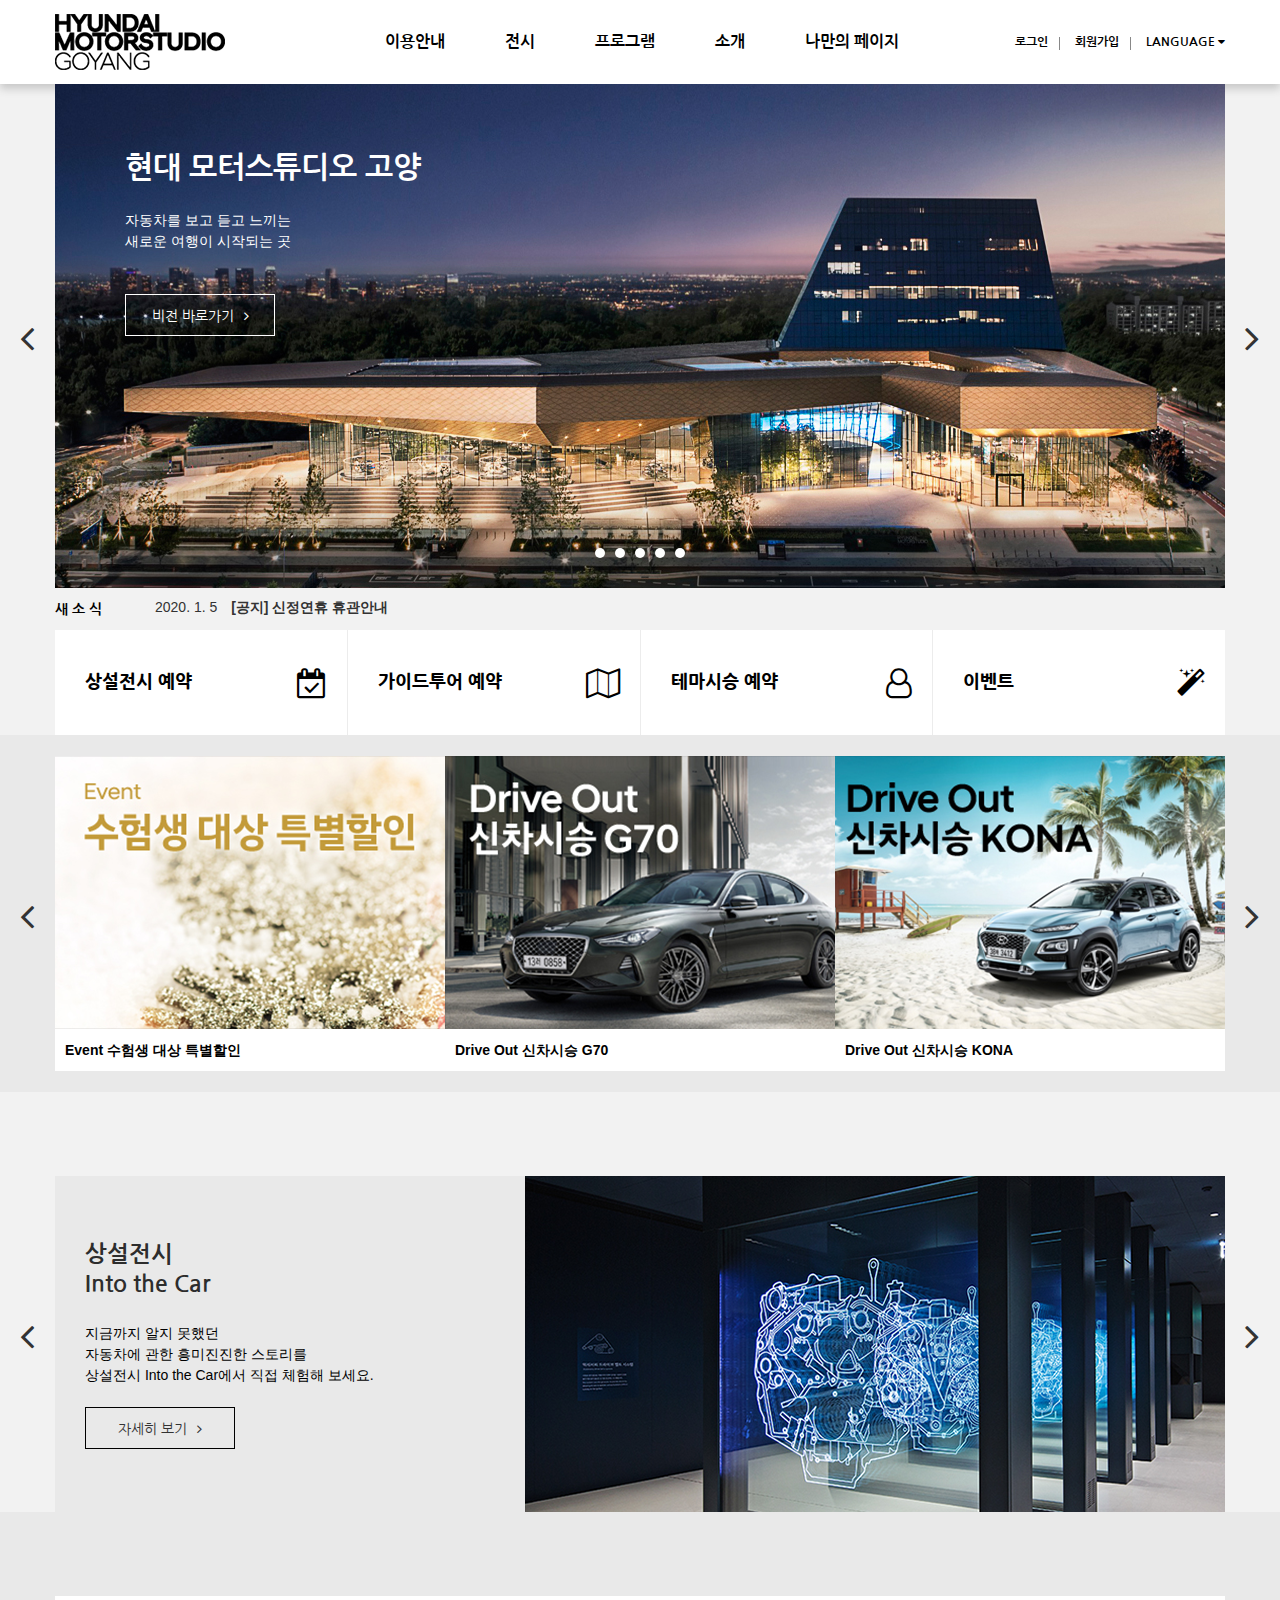
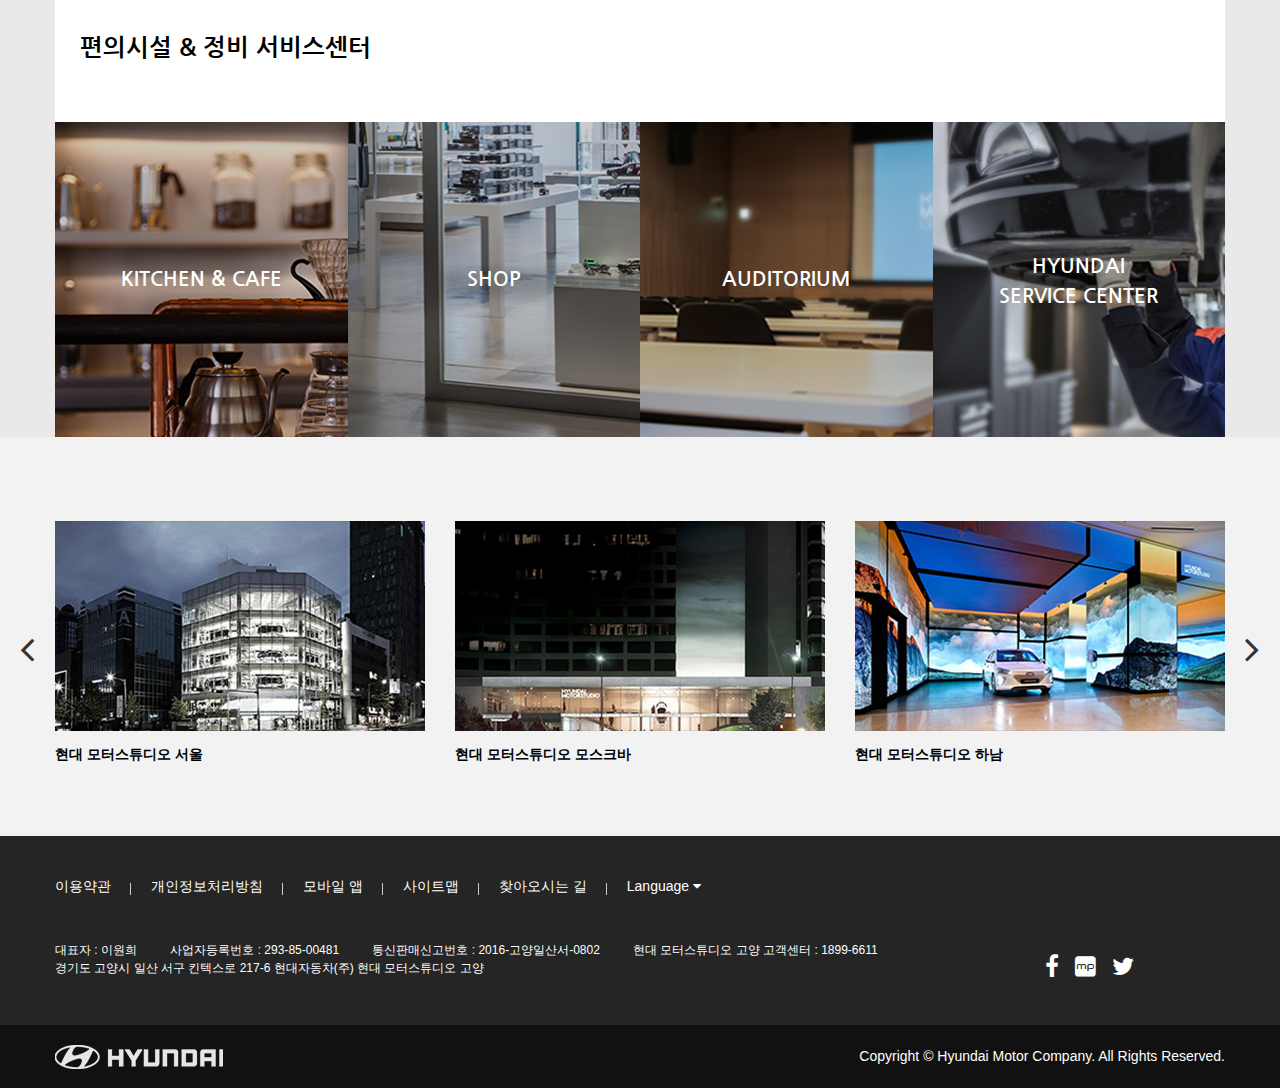
<file: index.html>
<!DOCTYPE html>
<html lang="ko">
<head>
  <meta charset="UTF-8">
  <meta name="viewport" content="width=device-width, initial-scale=1.0">
  <title>현대 고양 모터스</title>
</head>
<body>
  <script>window.location.href = 'html/main.html'; </script>
</body>
</html>
</file>
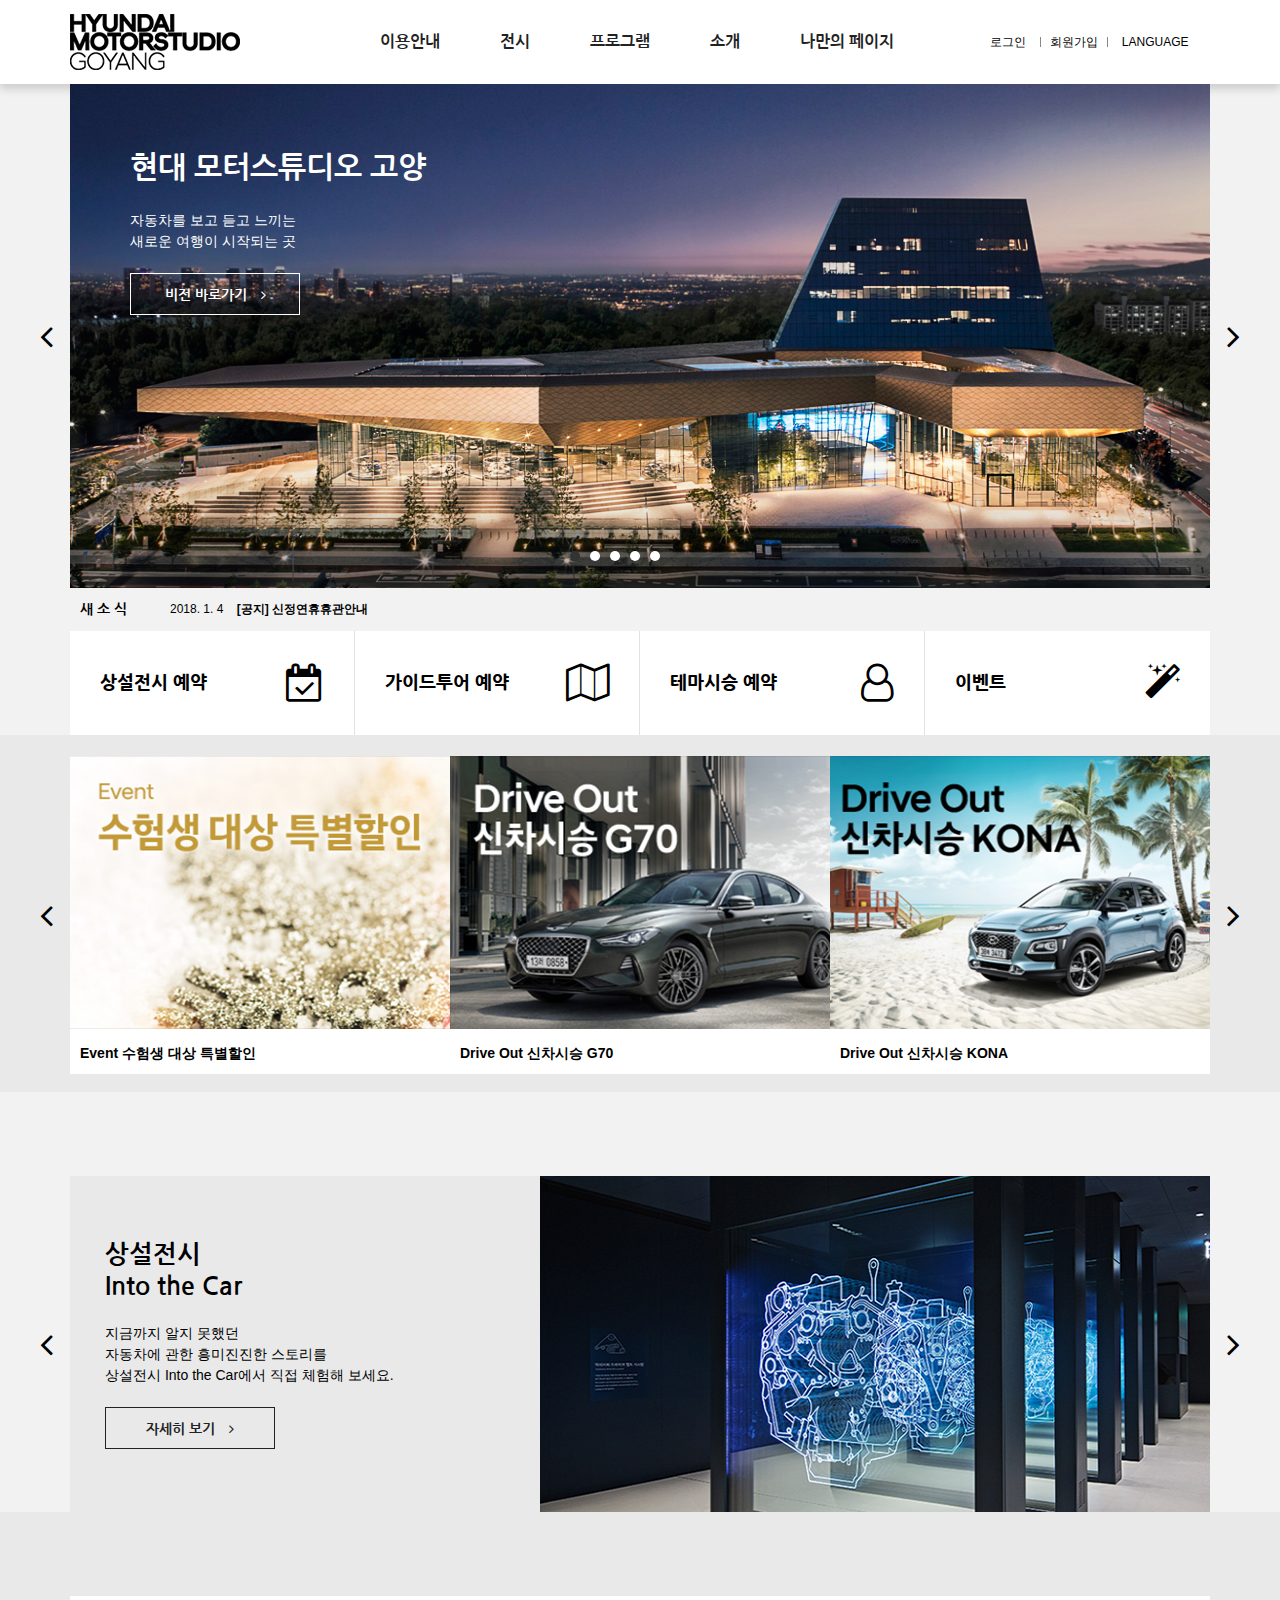
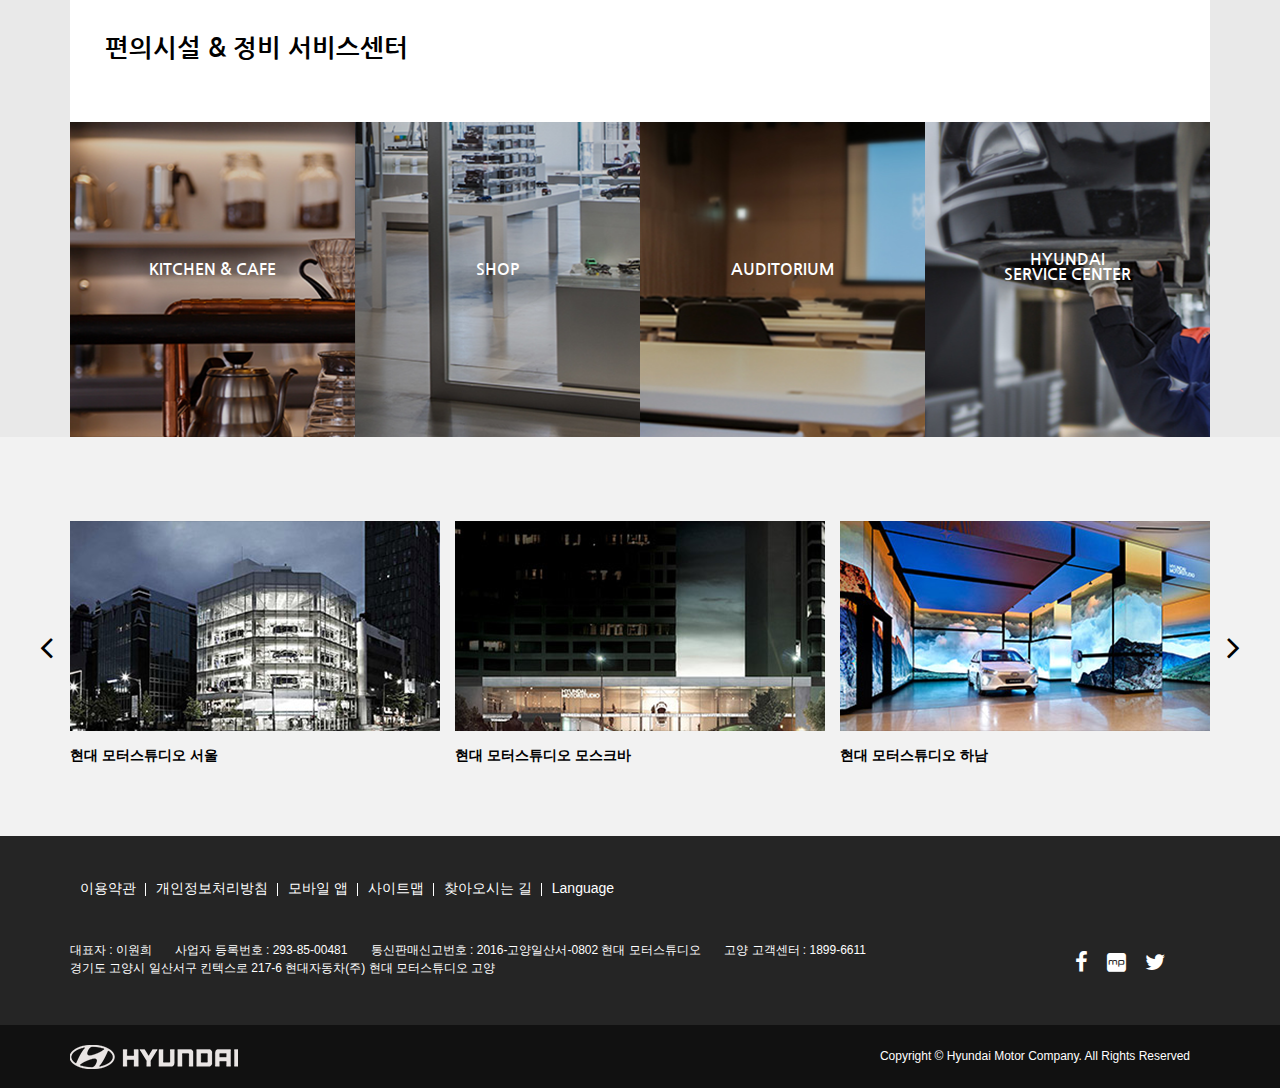
<file: sample/index.html>
<!DOCTYPE html>
<html lang="en">
<head>
  <meta charset="UTF-8">
  <meta name="viewport" content="width=device-width, initial-scale=1.0">
  <meta http-equiv="X-UA-Compatible" content="ie=edge">
  <title>현대 고양 모터스</title>

  <script>
    window.location.href = 'html/main.html';
  </script>

</head>
<body>
  
</body>
</html>
</file>
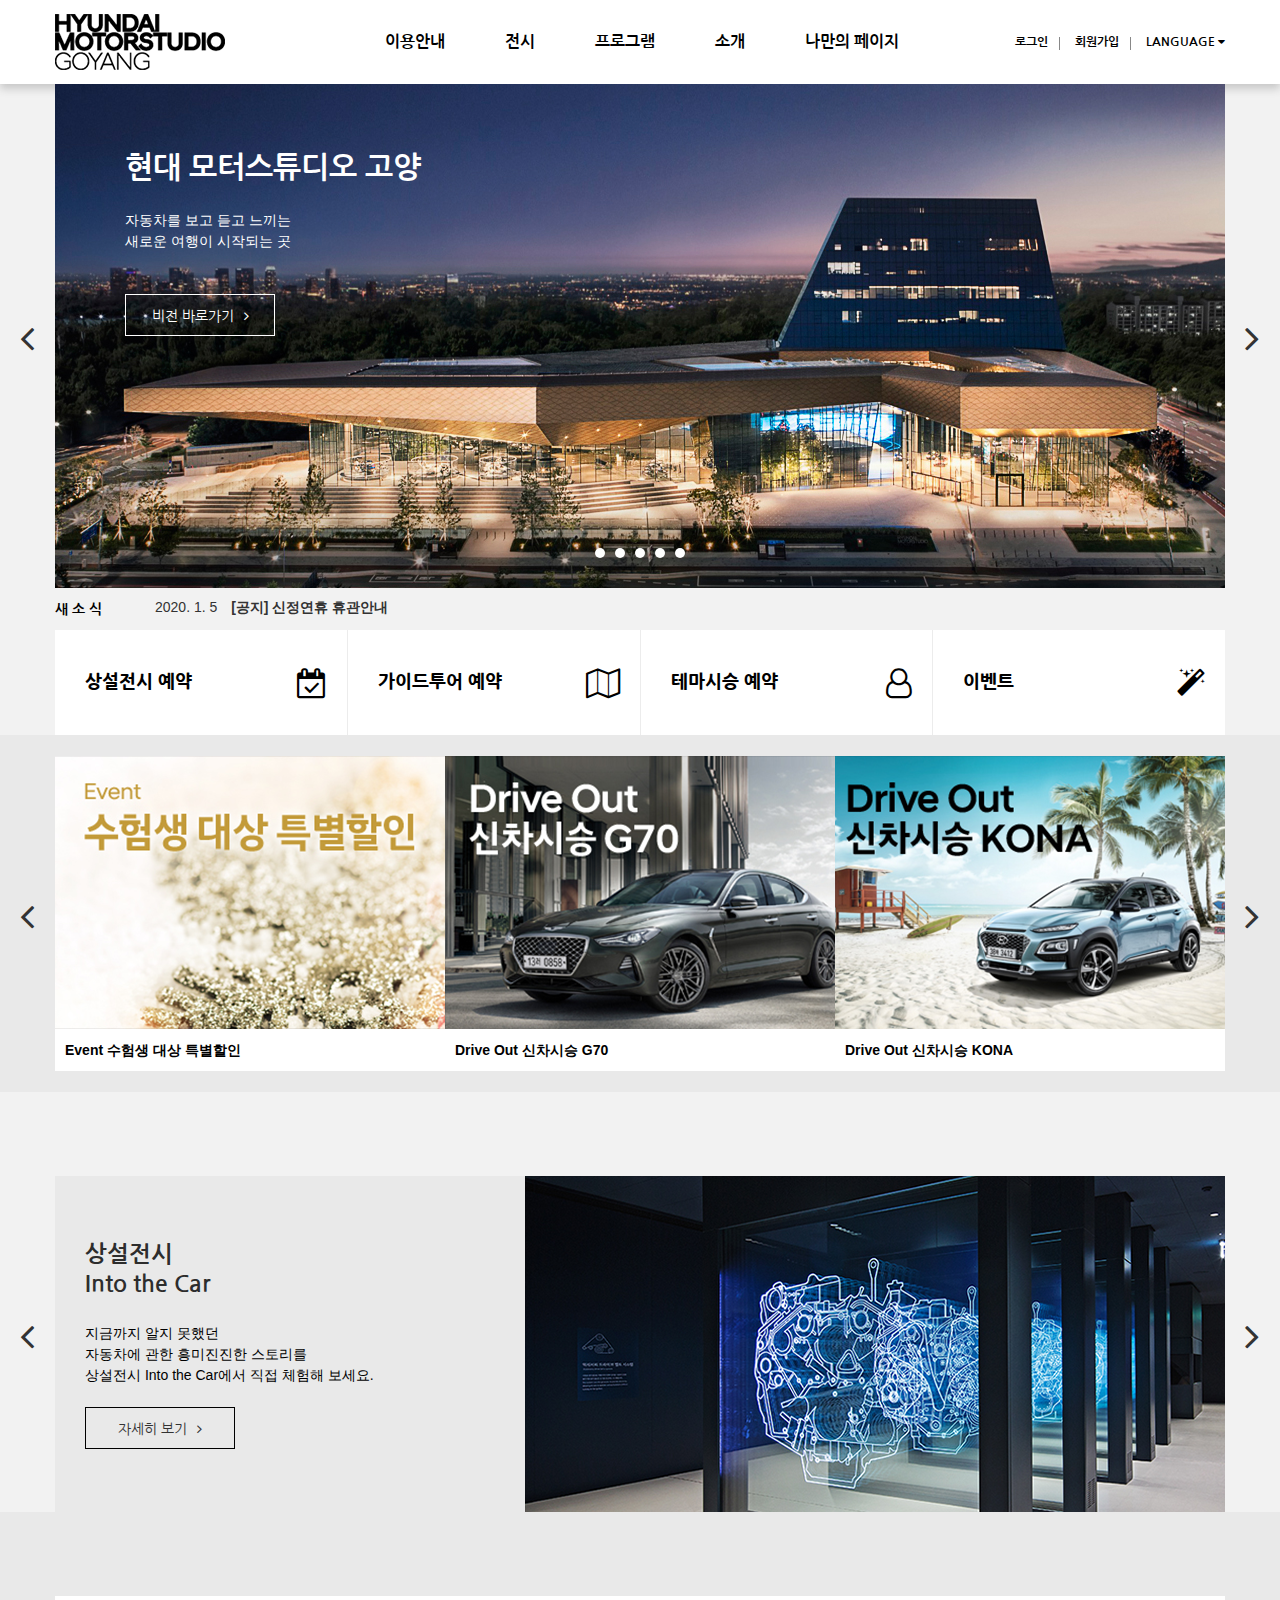
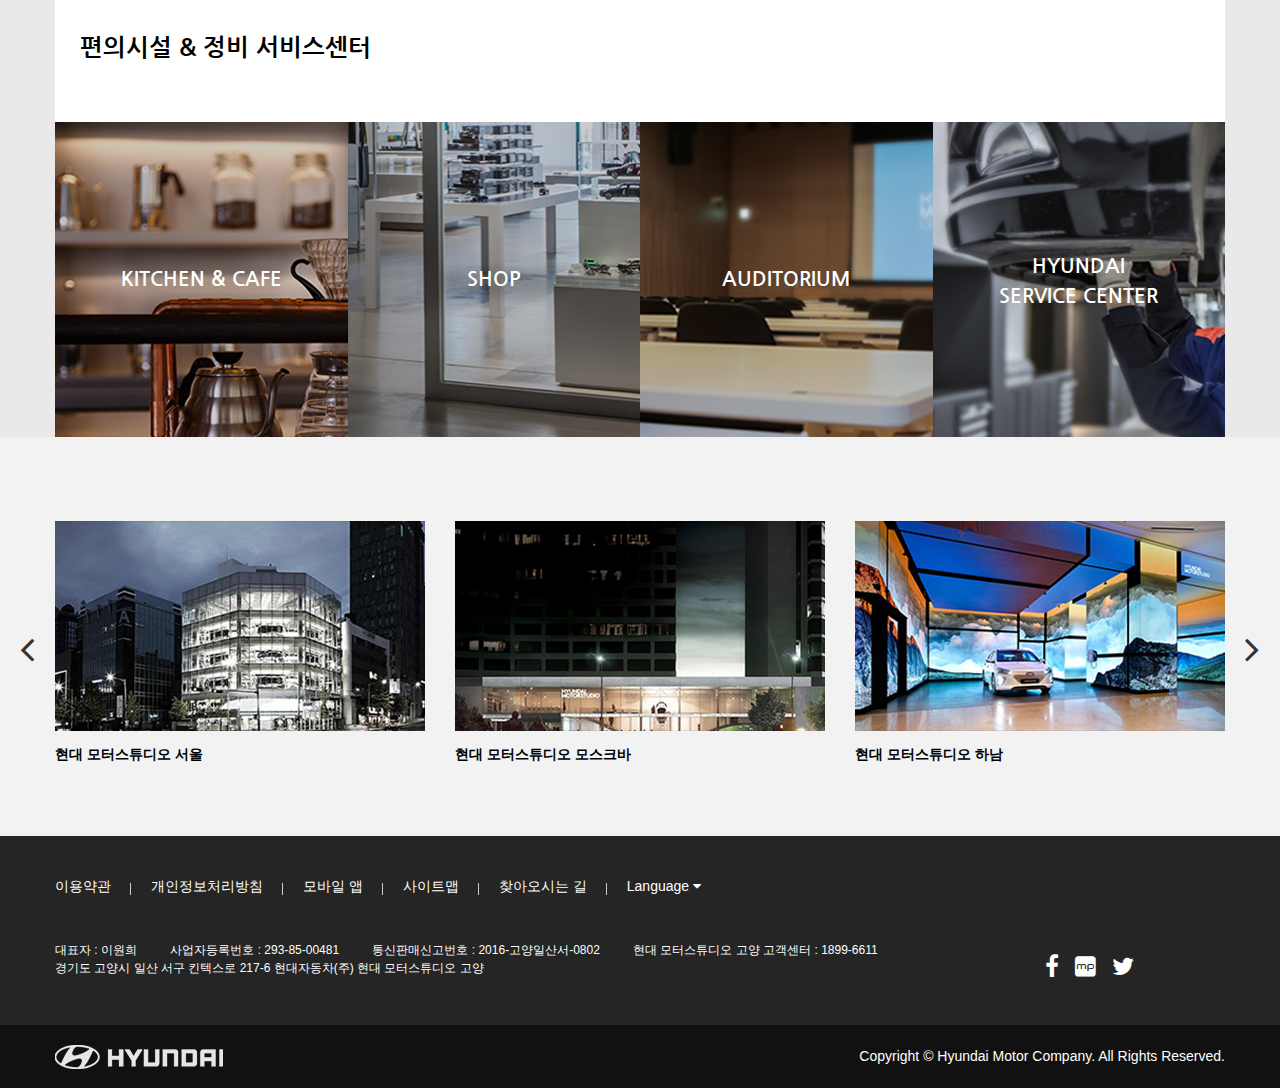
<file: html/main.html>
<!DOCTYPE html>
<html lang="ko">
<head>
  <meta charset="UTF-8">
  <meta name="viewport" content="width=device-width, initial-scale=1.0">
  <title>현대 고양 모터스</title>
  <link rel='stylesheet' href='https://cdnjs.cloudflare.com/ajax/libs/font-awesome/4.7.0/css/font-awesome.min.css'>
  <!-- My CSS -->
  <link rel="stylesheet" href="../css/main.css">
</head>
<body>
  
  <!-- Navi Area Start -->
  <div id="navi">
    <div class="container">

      <!-- Site Logo Start -->
      <h1><a href="#" class="ir">현대 고양모터스</a></h1>
      
      <!-- Gnb Start -->
      <nav class="gnb">
        <ul>
          <li><a href="#">이용안내</a></li>
          <li><a href="#">전시</a></li>
          <li><a href="#">프로그램</a></li>
          <li><a href="#">소개</a></li>
          <li><a href="#">나만의 페이지</a></li>
        </ul>
      </nav>
      
      <!-- login-group Start -->
      <div class="login-group">
        <a href="#">로그인</a> 
        <a href="#">회원가입</a> 
        <a href="#">LANGUAGE <i class='fa fa-caret-down' aria-hidden='true'></i></a>
      </div>

    </div>
  </div><!-- Navi Area End -->
  
  <!-- Wrap Area Start -->
  <div id="wrap">

    <!-- Mainview Area Start -->
    <div id="mainview">
      <div class="container">

        <!-- Slider Area Start -->
        <div class="slider-wrap">
          <!-- Pagers Area Start -->
          <ol class="pager">
            <li><a href="#">1</a></li>
            <li><a href="#">2</a></li>
            <li><a href="#">3</a></li>
            <li><a href="#">4</a></li>
            <li><a href="#">5</a></li>
          </ol>
          
          <!-- Slider-items Area Start -->
          <div class="slider-items">
            <div class="slider-item">
              <div class="caption">
                <h2>현대 모터스튜디오 고양</h2>
                <p>자동차를 보고 듣고 느끼는 새로운 여행이 시작되는 곳</p>
                <a href="#" class="btn btn1">비전 바로가기<i class='fa fa-angle-right' aria-hidden='true'></i></a>
              </div>
            </div>
          </div>
  
          <!-- Controls Area Start -->
          <div class="controls">
            <a href="#" class="prev"><i class='fa fa-angle-left' aria-hidden='true'></i></a>
            <a href="#" class="next"><i class='fa fa-angle-right' aria-hidden='true'></i></a>
          </div>
        </div>
  
        <!-- Mainview Bottom Area Start -->
        <div class="m-bottom">
  
          <!-- News Area Start -->
          <div class="news">
            <h3>새 소 식</h3>
            <ul>
              <li>
                <a href="#">
                  2020. 1. 5 <strong>[공지] 신정연휴 휴관안내</strong>
                </a>
              </li>
            </ul>
          </div>
  
          <!-- Reserve-group Area Start -->
          <div class="reserve-group">
            <ul>
              <li>
                <a href="#">
                  <strong>상설전시 예약</strong> 
                  <i class="fa fa-calendar-check-o" aria-hidden="true"></i>
                </a>
              </li>
              <li>
                <a href="#">
                  <strong>가이드투어 예약</strong> 
                  <i class="fa fa-map-o" aria-hidden="true"></i>
                </a>
              </li>
              <li>
                <a href="#">
                  <strong>테마시승 예약</strong> 
                  <i class="fa fa-user-o" aria-hidden="true"></i>
                </a>
              </li>
              <li>
                <a href="#">
                  <strong>이벤트</strong> 
                  <i class="fa fa-magic" aria-hidden="true"></i>
                </a>
              </li>
            </ul>

          </div>

        </div>
      </div>
    </div><!-- Mainview Area End -->
    
    
    <!-- Contents Area Start -->
    <div id="contents">
    
      <!-- Event Area Start -->
      <div class="event">
        <div class="container">

          <div class="slider-wrap">
            
            <div class="slider-items">
  
              <div class="slider-item">
                <img src="../images/eventimg1.png" alt="이벤트이미지1">
                <h4>Event 수험생 대상 특별할인</h4>
              </div>
              
              <div class="slider-item">
                <img src="../images/eventimg2.png" alt="이벤트이미지2">
                <h4>Drive Out 신차시승 G70</h4>
              </div>
              
              <div class="slider-item">
                <img src="../images/eventimg3.png" alt="이벤트이미지3">
                <h4>Drive Out 신차시승 KONA</h4>
              </div>

            </div>
  
            <!-- Controls Area Start -->
            <div class="controls">
              <a href="#" class="prev"><i class='fa fa-angle-left' aria-hidden='true'></i></a>
              <a href="#" class="next"><i class='fa fa-angle-right' aria-hidden='true'></i></a>
            </div>
  
          </div>
        </div>
      </div><!-- Event Area  End-->
      
      
      <!-- show Area Start -->
      <div class="show">
        <div class="container">

          <!-- Slider Wrap Area Start -->
          <div class="slider-wrap">
  
            <div class="slider-items">
              <div class="slider-item">
                <div class="text-box">
                  <h2>상설전시<br>Into the Car</h2>
                  <p>지금까지 알지 못했던<br>자동차에 관한 흥미진진한 스토리를<br>상설전시 Into the Car에서 직접 체험해 보세요.</p>
                  <a href="#" class="btn btn2">자세히 보기<i class='fa fa-angle-right' aria-hidden='true'></i></a>
                </div>
                <img src="../images/showimg.png" alt="전시장 이미지">
              </div>
            </div>

            <!-- controls Area Start -->
            <div class="controls">
              <a href="#" class="prev"><i class='fa fa-angle-left' aria-hidden='true'></i></a>
              <a href="#" class="next"><i class='fa fa-angle-right' aria-hidden='true'></i></a>
            </div>
            
          </div>

        </div>
      </div><!-- show Area End -->
      
      
      <!-- Service Area Start -->
      <div class="service">
        <div class="container">

          <h2>편의시설 & 정비 서비스센터</h2>

          <div class="sc-group">

            <div>
              <img src="../images/serviceimg1.png" alt="서비스이미지1">
              <div class="caption">
                <div><h3>KITCHEN & CAFE</h3></div>
                <div>
                  <h3>KITCHEN & CAFE</h3>
                  <p>부담 없이 즐길 수 있는<br>
                    현대 모터스튜디오 고양만의 풍요로운 F&B 서비스</p>
                </div>
              </div>
            </div>

            <div>
              <img src="../images/serviceimg2.png" alt="서비스이미지2">
              <div class="caption">
                <div><h3>SHOP</h3></div>
                <div>
                  <h3>SHOP</h3>
                  <p>세련된 라이프 스타일 디자인 제품을<br>
                    만날 수 있는 현대 모터스튜디오<br> 브랜드 컬렉션
                  </p>
                </div>
              </div>
            </div>

            <div>
              <img src="../images/serviceimg3.png" alt="서비스이미지3">
              <div class="caption">
                <div><h3>AUDITORIUM</h3></div>
                <div>
                  <h3>AUDITORIUM</h3>
                  <p>다양한 행사를 진행할 수 있는<br>
                    다목적홀 대관 서비스</p>
                </div>
              </div>
            </div>

            <div>
              <img src="../images/serviceimg4.png" alt="서비스이미지4">
              <div class="caption">
                <div><h3>HYUNDAI<br> SERVICE CENTER</h3></div>
                <div>
                  <h3>HYUNDAI<br> SERVICE CENTER</h3>
                  <p>고양서비스센터에서만<br>
                    제공되는 차별화된<br>
                    차량 정비 서비스</p>
                </div>
              </div>
            </div>

          </div>

        </div>
      </div> <!-- Service Area End -->
      
      
      <!-- family-group Area Start -->
      <div class="family-group">
        <div class="container">

          <div class="slider-wrap">
            
            <div class="slider-items">
  
              <div class="slider-item">
                <img src="../images/familyimg1.png" alt="패밀리사이트 이미지1">
                <h4>현대 모터스튜디오 서울</h4>
              </div>
              
              <div class="slider-item">
                <img src="../images/familyimg2.png" alt="패밀리사이트 이미지2">
                <h4>현대 모터스튜디오 모스크바</h4>
              </div>
              
              <div class="slider-item">
                <img src="../images/familyimg3.png" alt="패밀리사이트 이미지3">
                <h4>현대 모터스튜디오 하남</h4>
              </div>

            </div>
  
            <!-- Controls Area Start -->
            <div class="controls">
              <a href="#" class="prev"><i class='fa fa-angle-left' aria-hidden='true'></i></a>
              <a href="#" class="next"><i class='fa fa-angle-right' aria-hidden='true'></i></a>
            </div>
  
          </div>

        </div>

      </div><!-- family-group Area  End-->

    </div><!-- Contents Area End -->
    
    
    <!-- Footer Area Start -->
    <div id="footer">

      <!-- Footer Top Area Start -->
      <div class="f-top">
        <div class="container">

          <!-- f-menu Area Start -->
          <div class="f-menu">
            <ul>
              <li><a href="#">이용약관</a></li>
              <li><a href="#">개인정보처리방침</a></li>
              <li><a href="#">모바일 앱</a></li>
              <li><a href="#">사이트맵</a></li>
              <li><a href="#">찾아오시는 길</a></li>
              <li><a href="#">Language <i class='fa fa-caret-down' aria-hidden='true'></i></a></li>
            </ul>
          </div>

          <!-- Sns-Group Area Start -->
          <div class="sns-group">
            <a href="#"><i class='fa fa-facebook' aria-hidden='true'></i></a>
            <a href="#"><i class='fa fa-meanpath' aria-hidden='true'></i></a>
            <a href="#"><i class='fa fa-twitter' aria-hidden='true'></i></a>
          </div>

          <!-- address Area Start -->
          <address>
            <span>대표자 : 이원희</span>
            <span>사업자등록번호 : 293-85-00481</span>
            <span>통신판매신고번호 : 2016-고양일산서-0802</span>
            현대 모터스튜디오 고양 고객센터 : 1899-6611<br>
            경기도 고양시 일산 서구 킨텍스로 217-6 
            현대자동차(주) 현대 모터스튜디오 고양
          </address>
        </div>
      </div><!-- Footer Top Area Start -->
      
      
      <!-- Footer Bottom Area Start -->
      <div class="f-bottom">
        <div class="container">

          <!-- Copyright Logo -->
          <div class="copylogo">
            <img src="../images/copylogo.png" alt="카피라이트 로고이미지">
          </div>

          <!-- copyright -->
          <p class="copyright">
            Copyright &copy; Hyundai Motor Company. All Rights Reserved.
          </p>

        </div>
      </div><!-- Footer Bottom Area Start -->

    </div><!-- Footer Area End -->

  </div><!-- Wrap Area End -->
</body>
</html>
</file>
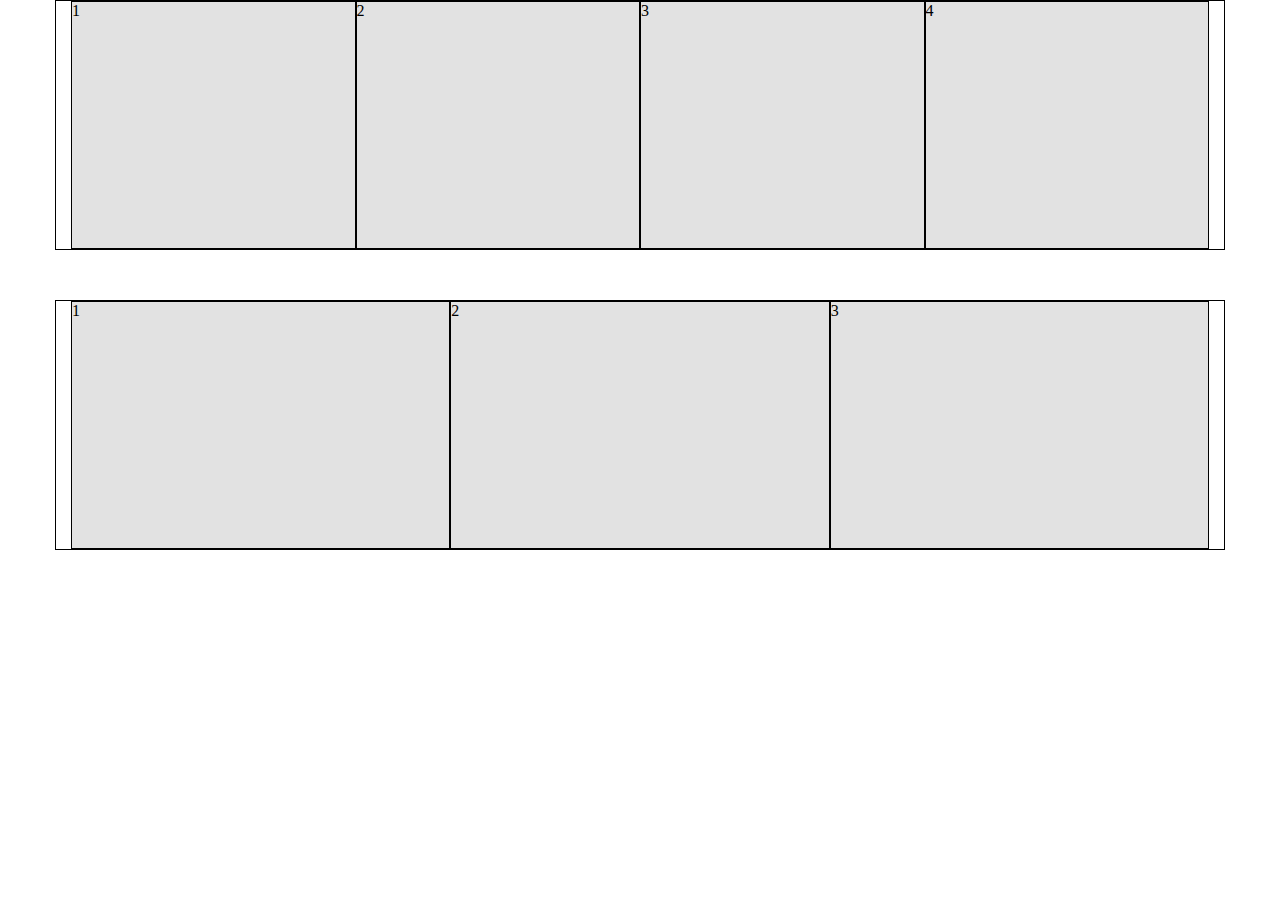
<file: sample/test.html>
<!DOCTYPE html>
<html lang="en">
<head>
  <meta charset="UTF-8">
  <meta name="viewport" content="width=device-width, initial-scale=1.0">
  <meta http-equiv="X-UA-Compatible" content="ie=edge">
  <title>Calc() 적용실습</title>

  <style>
  
    *{margin: 0; padding: 0; box-sizing: border-box;}

    .container{
      width: 1170px; height: 250px; padding: 0 15px;
      margin: 0 auto 50px; border: 1px solid #000;
    }

    .wrap1>div{
      width: calc(100%/4); height: 100%; float: left;
      background-color: #e2e2e2; border: 1px solid #000;
    }

    .wrap2>div{
      width: calc(100%/3); height: 100%; float: left;
      background-color: #e2e2e2; border: 1px solid #000;
    }
  
  </style>

</head>
<body>

  <div class="container wrap1">
    <div>1</div>
    <div>2</div>
    <div>3</div>
    <div>4</div>
  </div>

  <div class="container wrap2">
    <div>1</div>
    <div>2</div>
    <div>3</div>
  </div>
  
</body>
</html>
</file>
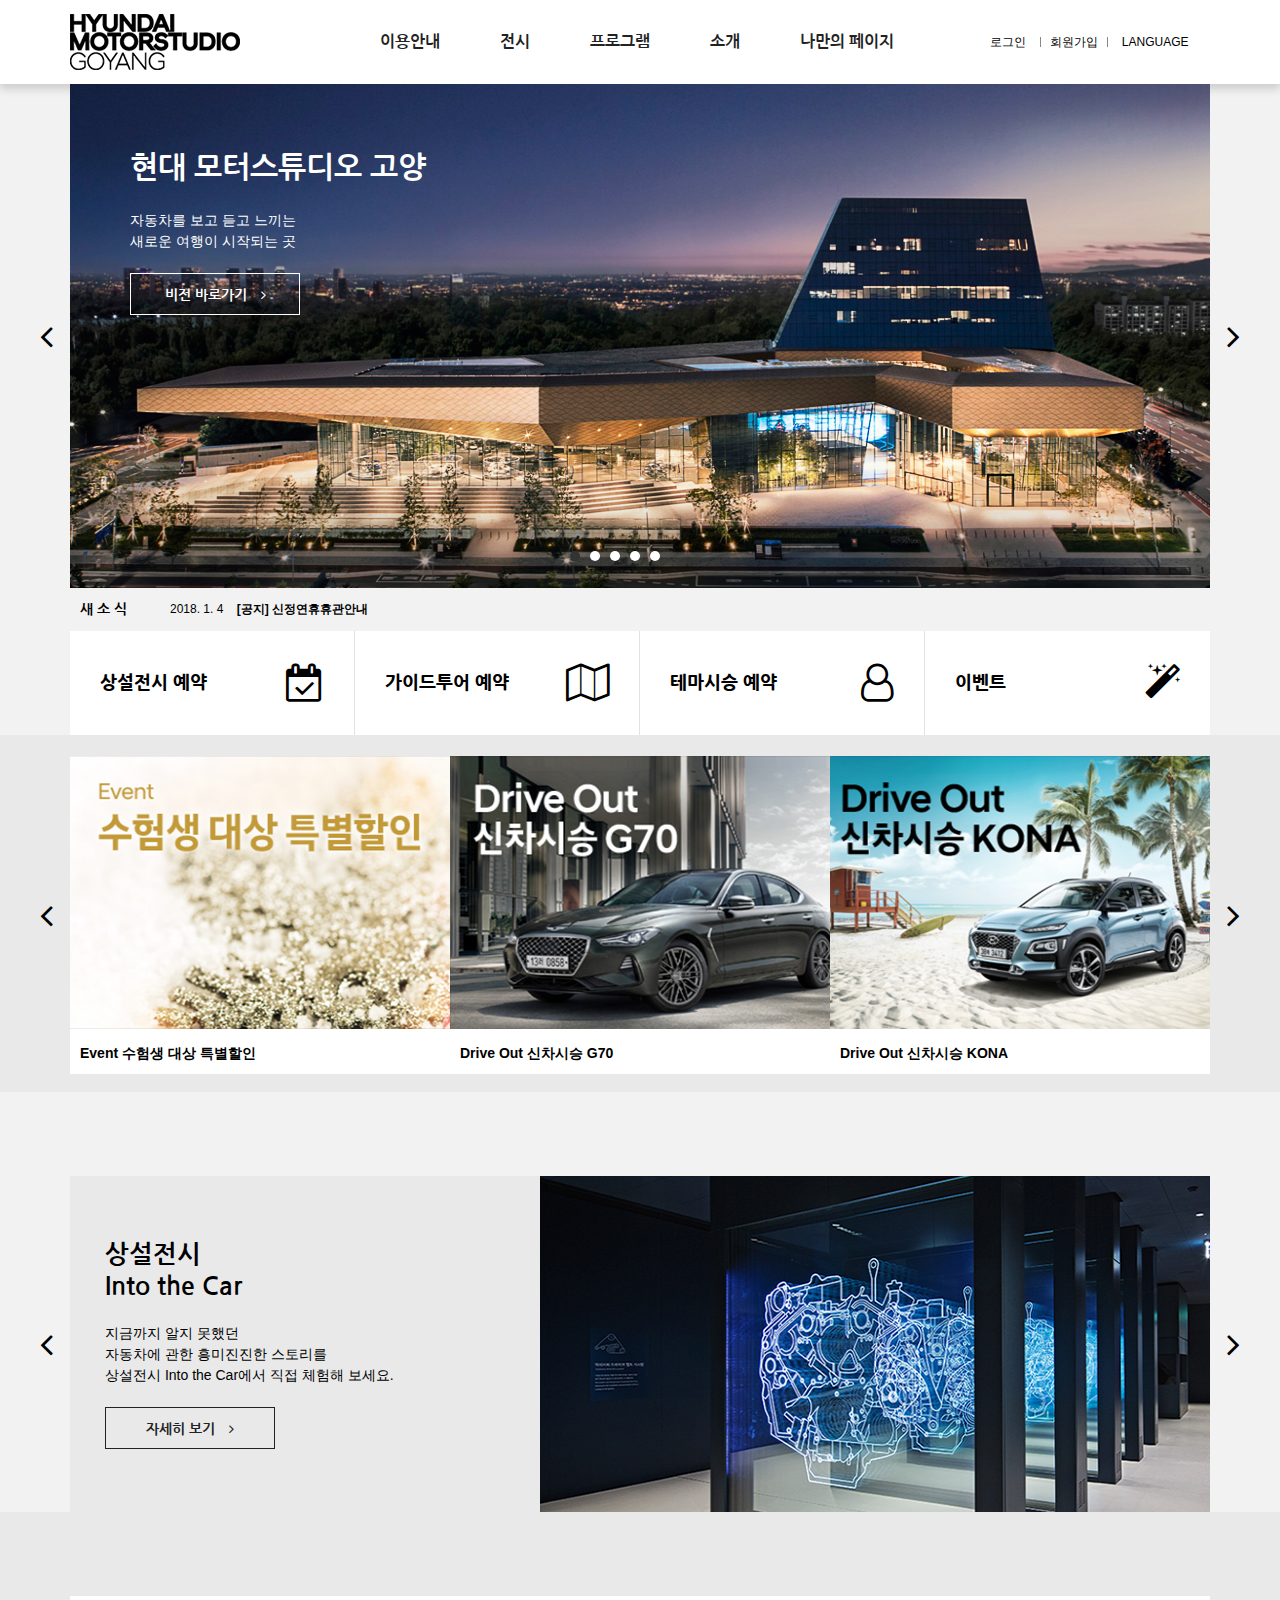
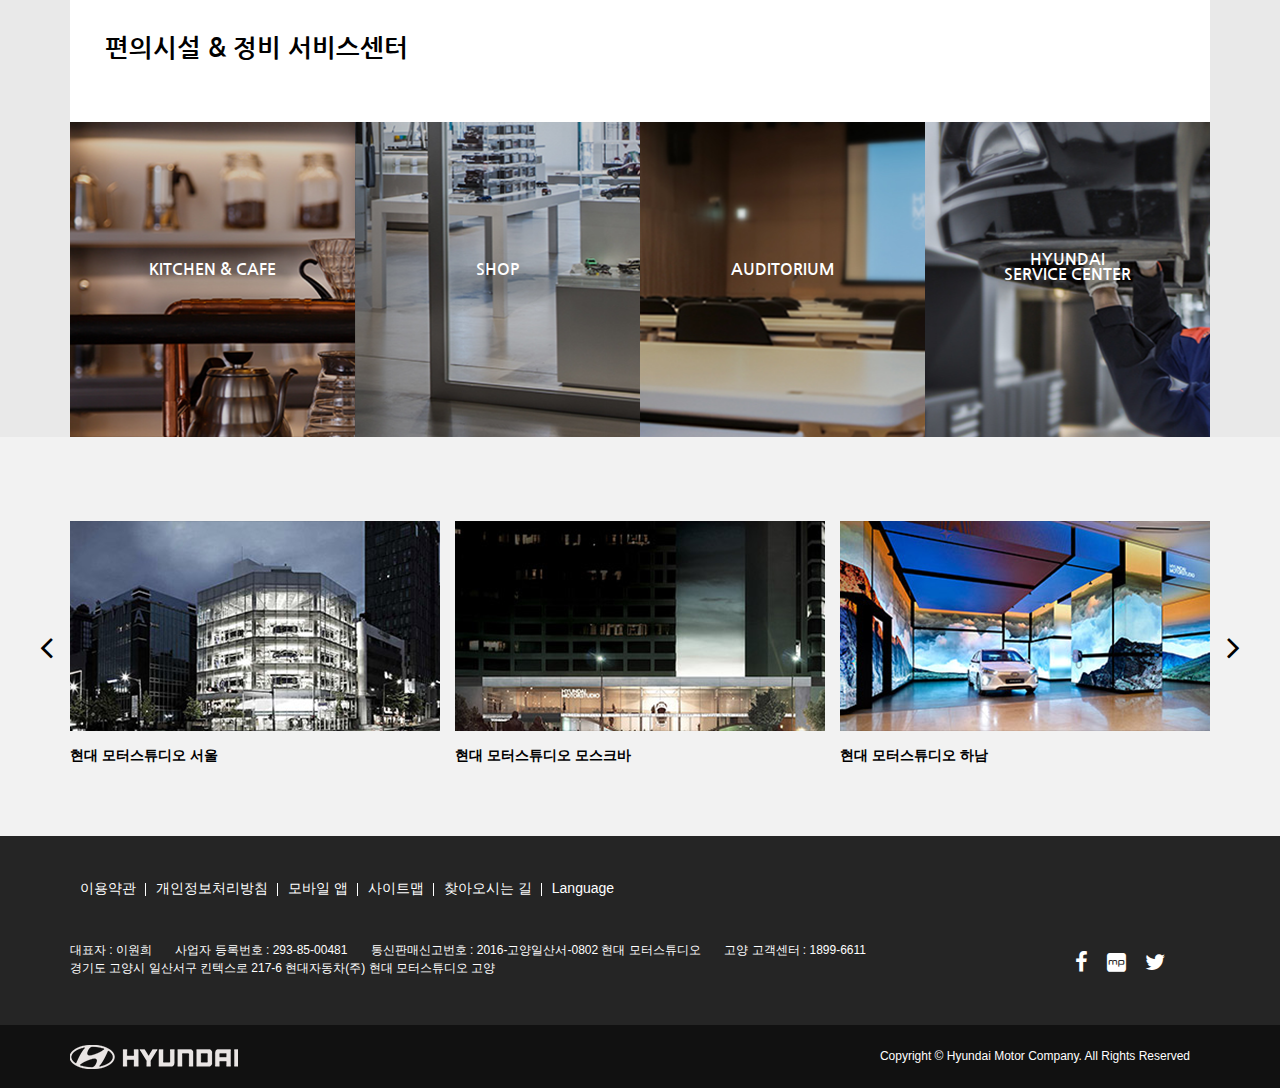
<file: sample/html/main.html>
<!DOCTYPE html>
<html lang="en">
<head>
  <meta charset="UTF-8">
  <meta name="viewport" content="width=device-width, initial-scale=1.0">
  <meta http-equiv="X-UA-Compatible" content="ie=edge">
  <title>현대 고양 모터스</title>

  <!-- font-awesome CSS -->
  <link rel='stylesheet' href='https://cdnjs.cloudflare.com/ajax/libs/font-awesome/4.7.0/css/font-awesome.min.css'>

  <!-- My CSS -->
  <link rel="stylesheet" href="../css/main.css">

</head>
<body>
  
  <!-- 상단 네비게이션 영역 시작 -->
  <div id="navi">
    <div class="container">

      <!-- Site Logo -->
      <h1><a href="#" class="ir">현대 고양 모터스</a></h1>

      <!-- Gnb -->
      <nav class="gnb">
        <ul>       
          <li><a href="#">이용안내</a></li>
          <li><a href="#">전시</a></li>
          <li><a href="#">프로그램</a></li>
          <li><a href="#">소개</a></li>
          <li><a href="#">나만의 페이지</a></li>
        </ul>
      </nav>

      <!-- qmenu -->
      <div class="qmenu">
        <a href="#">로그인</a> 
        <a href="#">회원가입</a> 
        <a href="#">LANGUAGE</a>
      </div>

    </div>
  </div>

  <!-- 메인비주얼 영역 시작 -->
  <div id="mainview">
    <div class="container">

      <!-- Slider Area Start -->
      <div class="slider-wrap">

        <div class="sliders">

          <!-- slider-item -->
          <div class="slider-item">
            <div class="caption">
              <h2>현대 모터스튜디오 고양</h2>
              <p>자동차를 보고 듣고 느끼는<br> 새로운 여행이 시작되는 곳</p>
              <a href="#" class="btn btn1">
                비전 바로가기 <i class="fa fa-angle-right" aria-hidden="true"></i>
              </a>
            </div>
          </div>

        </div>

        <!-- pager -->
        <div class="pager">
          <ul>
            <li><a href="#">1</a></li>
            <li><a href="#">2</a></li>
            <li><a href="#">3</a></li>
            <li><a href="#">4</a></li>
            <li><a href="#">5</a></li>
          </ul>
        </div>

        <!-- controls -->
        <div class="controls">
          <a href="#" class="next-btn">
            <i class="fa fa-angle-right" aria-hidden="true"></i>
          </a> 
          <a href="#" class="prev-btn">
            <i class="fa fa-angle-left" aria-hidden="true"></i>
          </a>
        </div>

      </div>

      <!-- News Area Start -->
      <div class="news">
        <h3>새 소 식</h3>
        <p>2018. 1. 4 <span>[공지] 신정연휴휴관안내</span></p>
      </div>

      <!-- Reserve Area Start -->
      <div class="reserve">
        <h3 class="screen-hidden">예약 안내</h3>

        <ul>
          <li>
            <a href="#">
              <strong>상설전시 예약</strong>
              <i class="fa fa-calendar-check-o" aria-hidden="true"></i>
            </a>
          </li>
          <li>
            <a href="#">
              <strong>가이드투어 예약</strong>
              <i class="fa fa-map-o" aria-hidden="true"></i>
            </a>
          </li>
          <li>
            <a href="#">
              <strong>테마시승 예약</strong>
              <i class="fa fa fa-user-o" aria-hidden="true"></i>
            </a>
          </li>
          <li>
            <a href="#">
              <strong>이벤트</strong>
              <i class="fa fa-magic" aria-hidden="true"></i>
            </a>
          </li>
        </ul>
      </div>


    </div>
  </div>

  <!-- 메인 컨텐츠 영역 시작 -->
  <div id="contents">
    
    <!-- event Area Start -->
    <div id="event">
      <div class="container">

        <div class="slider-wrap">

          <!-- sldiers Area Start -->
          <div class="sliders clearfix">
            <div class="slider-item">
              <img src="../images/eventimg1.png" alt="이벤트 이미지1">
              <p>Event 수험생 대상 특별할인</p>
            </div>
            <div class="slider-item">
              <img src="../images/eventimg2.png" alt="이벤트 이미지2">
              <p>Drive Out 신차시승 G70</p>
            </div>
            <div class="slider-item">
              <img src="../images/eventimg3.png" alt="이벤트 이미지3">
              <p>Drive Out 신차시승 KONA</p>
            </div>
          </div>

          <!-- controls Area Start -->
          <div class="controls">
            <a href="#" class="next-btn">
              <i class="fa fa-angle-right" aria-hidden="true"></i>
            </a> 
            <a href="#" class="prev-btn">
              <i class="fa fa-angle-left" aria-hidden="true"></i>
            </a>
          </div>

        </div>

      </div>
    </div> <!-- event Area End -->

    
    <!-- show Area Start -->
    <div id="show">
      <div class="container">

        <!-- Slider Area Start -->
        <div class="slider-wrap">

          <div class="sliders">

            <!-- slider-item -->
            <div class="slider-item clearfix">
              <div class="title-box">
                <h2>상설전시<br> Into the Car</h2>
                <p>
                  지금까지 알지 못했던<br>
                  자동차에 관한 흥미진진한 스토리를<br>
                  상설전시 Into the Car에서 직접 체험해 보세요.
                </p>
                <a href="#" class="btn btn2">
                  자세히 보기 <i class="fa fa-angle-right" aria-hidden="true"></i>
                </a>
              </div>

              <img src="../images/showimg.png" alt="상설전시장 이미지">
            </div>

          </div>

          <!-- controls -->
          <div class="controls">
            <a href="#" class="next-btn">
              <i class="fa fa-angle-right" aria-hidden="true"></i>
            </a> 
            <a href="#" class="prev-btn">
              <i class="fa fa-angle-left" aria-hidden="true"></i>
            </a>
          </div>
        </div>

      </div>
    </div> <!-- show Area End -->

    
    <!-- service Area Start -->
    <div id="service">
      <div class="container">

        <h2>편의시설 & 정비 서비스센터</h2>

        <div class="sbox-wrap clearfix">
          <div class="sbox">
            <img src="../images/serviceimg1.png" alt="서비스 이미지1">
  
            <div class="slide-box">
              <div><h3 class="white-text">KITCHEN & CAFE</h3></div>
              <div>
                <div>
                  <h3 class="black-text">KITCHEN & CAFE</h3>
                  <p>
                    부담 없이 즐길 수 있는<br>
                    현대 모터스튜디오 고양만의 풍요로운<br>
                    F&B 서비스
                  </p>
                </div>
              </div>
            </div>
          </div>
  
          <div class="sbox">
            <img src="../images/serviceimg2.png" alt="서비스 이미지2">
  
            <div class="slide-box">
              <div><h3 class="white-text">SHOP</h3></div>
              <div>
                <div>
                  <h3 class="black-text">SHOP</h3>
                  <p>
                    세련된 라이프 스타일 디자인 제품을<br>
                    만날 수 있는 현대 모터스튜디오<br>
                    브랜드 컬렉션
                  </p>
                </div>
              </div>
            </div>
          </div>
  
          <div class="sbox">
            <img src="../images/serviceimg3.png" alt="서비스 이미지3">
  
            <div class="slide-box">
              <div><h3 class="white-text">AUDITORIUM</h3></div>
              <div>
                <div>
                  <h3 class="black-text">AUDITORIUM</h3>
                  <p>
                    다양한 행사를 진행할 수 있는<br>
                    다목적홀 대관 서비스
                  </p>
                </div>
              </div>
            </div>
          </div>
          
          <div class="sbox">
            <img src="../images/serviceimg4.png" alt="서비스 이미지4">
  
            <div class="slide-box last-box">
              <div><h3 class="white-text">HYUNDAI<br>SERVICE CENTER</h3></div>
              <div>
                <div>
                  <h3 class="black-text">HYUNDAI<br>SERVICE CENTER</h3>
                  <p>
                  고양서비스센터에서만<br>
                  제공되는 차별화된<br>
                  차량 정비 서비스
                  </p>
                </div>
              </div>
            </div>
          </div>
        </div>

      </div>
    </div> <!-- service Area End -->

    
    <!-- family Area Start -->
    <div id="family">
      <div class="container">

        <div class="slider-wrap">

          <!-- sldiers Area Start -->
          <div class="sliders clearfix">
            <div class="slider-item">
              <img src="../images/familyimg1.png" alt="패밀리그룹 이미지1">
              <p>현대 모터스튜디오 서울</p>
            </div>
            <div class="slider-item">
              <img src="../images/familyimg2.png" alt="패밀리그룹 이미지2">
              <p>현대 모터스튜디오 모스크바</p>
            </div>
            <div class="slider-item">
              <img src="../images/familyimg3.png" alt="패밀리그룹 이미지3">
              <p>현대 모터스튜디오 하남</p>
            </div>
          </div>

          <!-- controls Area Start -->
          <div class="controls">
            <a href="#" class="next-btn">
              <i class="fa fa-angle-right" aria-hidden="true"></i>
            </a> 
            <a href="#" class="prev-btn">
              <i class="fa fa-angle-left" aria-hidden="true"></i>
            </a>
          </div>

        </div>

      </div>
    </div> <!-- family Area End -->


  </div>

  <!-- 하단 푸터 영역 시작 -->
  <div id="footer">

    <!-- footer top Area Start -->
    <div id="f-top">
      <div class="container">

        <!-- f-menu Area Start -->
        <div class="f-menu">
          <ul class="clearfix">
            <li><a href="#">이용약관</a></li>
            <li><a href="#">개인정보처리방침</a></li>
            <li><a href="#">모바일 앱</a></li>
            <li><a href="#">사이트맵</a></li>
            <li><a href="#">찾아오시는 길</a></li>
            <li><a href="#">Language</a></li>
          </ul>
        </div>

        <!-- sns-group Area Start -->
        <div class="sns-group">
          <a href="#"><i class="fa fa-facebook" aria-hidden="true"></i></a> 
          <a href="#"><i class="fa fa-meanpath" aria-hidden="true"></i></a> 
          <a href="#"><i class="fa fa-twitter" aria-hidden="true"></i></a>
        </div>

        <!-- Address Area Start -->
        <address class="add">
          대표자 : 이원희 
          <span>사업자 등록번호 : 293-85-00481</span>   
          <span>통신판매신고번호 : 2016-고양일산서-0802 현대 모터스튜디오</span>   <span>고양 고객센터 : 1899-6611</span><br>
          경기도 고양시 일산서구 킨텍스로 217-6 현대자동차(주) 현대 모터스튜디오 고양
        </address>

      </div>
    </div>

    <!-- footer bottom Area Start -->
    <div id="f-bottom">
      <div class="container">

        <!-- copylogo Area Start -->
        <div class="copylogo">
          <img src="../images/copylogo.png" alt="하단로고 이미지">
        </div>

        <!-- copyright Area Start -->
        <div class="copyright">
          Copyright &copy; Hyundai Motor Company. All Rights Reserved
        </div>

      </div>
    </div>

  </div>
  

</body>
</html>
</file>
<file: css/main.css>
@charset "utf-8";

@import url(reset.css);

/* ******************* 레이아웃 구성 시작 ******************* */
body {
  background-color: #f2f2f2;
}

#navi {
  width: 100%; height: 84px; 
  background-color: #fff; 
}
#wrap {
  width: 100%; height: auto; 
}
#wrap>div{
  width: 100%;
}

#mainview {
  height: 651px;
}

#contents {
  height: auto;
}
#contents>div {
  width: 100%;
}
#contents>div:nth-child(odd) {
  background-color: #e9e9e9;
}
#contents .event {
  height: 357px;
}
#contents .show {
  height: 420px;
}
#contents .service {
  height: 525px;
}
#contents .family-group {
  height: 399px;
}

#footer {
  height: auto;
}
#footer>div {
  width: 100%;
}
#footer .f-top {
  height: 189px; 
  background-color: #252525;
}
#footer .f-bottom {
  height: 63px; 
  background-color: #111;
}

.container {
  width: 1170px; height: 100%; 
  margin: auto;
}

/* ******************* 공통영역 선언 시작 ******************* */

/* Button Setting */
.btn {
  display: inline-block; 
  width: 150px; height: 42px;
  text-align: center; 
  font: 400 14px/42px 'Nanum Gothic', sans-serif;
  border: 1px solid #fff;
  color: #333;
}
.btn i { 
  margin-left: 10px; 
}
.btn1{
  color: #fff;
}
.btn1:hover{
  background-color: #47b4ea;
}
.btn2 { 
  border: 1px solid #000;
}
.btn2:hover{
  background-color: #76cf4a;
}




/* ******************* 개별영역 선언 시작 ******************* */
/* *************** Navi Area Start *************** */
#navi {
  box-shadow: 0 5px 8px rgb(200, 200, 200);
}

/* site logo */
#navi h1 {
  width: 170px; height: 84px; 
  float: left; 
  margin-right: 130px; 
}
#navi h1 a {
  background: url(../images/logo.png) no-repeat 0 50%;
}


/* gnb */
#navi .gnb{ 
  width: 600px; height: 84px; 
  float: left;
}
#navi .gnb li {
  height: 84px; float: left;
}
#navi .gnb li a {
  display: block;
  height: 100%;
  font: 700 1.1428em/84px 'Nanum Gothic', sans-serif;
  position: relative;
  padding: 0 30px;
}
#navi .gnb li a::after {
  content: ''; display: block; 
  width: 100%; height: 3px;
  position: absolute; 
  left: 0; bottom: 0;
}
#navi .gnb li:nth-child(1) a:hover::after {
  background-color: #fc0;
}
#navi .gnb li:nth-child(2) a:hover::after,
#navi .gnb li:nth-child(3) a:hover::after {
  background-color: #52d15a;
}
#navi .gnb li:nth-child(4) a:hover::after,
#navi .gnb li:nth-child(5) a:hover::after {
  background-color: #47b4ea;
}


/* login-group */
#navi .login-group {
  width: 270px; height: 84px; 
  text-align: right;
  font: 700 1.2em/84px 'Nanum Gothic', sans-serif;
  float: right; 
}
#navi .login-group a { 
  padding: 0 12px; 
  position: relative; 
}
#navi .login-group a:hover {
  color: #c00;
}
#navi .login-group a::after {
  content:''; display: block; 
  width: 1px; height: 13px;
  background-color: #888;
  position: absolute; 
  right: 0; top: 1px;
}
#navi .login-group a:last-child{
  padding: 0 0 0 12px;
}
#navi .login-group a:last-child::after{
  display: none;
}


/* *************** wrap Area Start *************** */
/* ******* mainview Area Start ******* */
#mainview .container>div {
  width: 100%;
}

/* *** slider Area Start *** */
#mainview .slider-wrap { 
  height: 504px; 
  position: relative;
 }

/* pager Start */
#mainview .slider-wrap .pager { 
  width: 100px; height: 10px;
  position: absolute; 
  left: 50%; bottom: 30px;
  margin-left: -45px;
 }
 #mainview .slider-wrap .pager li {
   width: 10px; height: 10px; 
   float: left; 
   margin-right: 10px; 
 } 
 #mainview .slider-wrap .pager li:last-child { 
   margin-right: 0; 
  }
 #mainview .slider-wrap .pager li a {
   display: block; 
   width: 100%; height: 100%; 
   border-radius: 50%; 
   background-color: #fff; 
   text-indent: -9999px; 
   overflow: hidden;
}

/* slider-item Area Start */
#mainview .slider-wrap .slider-items,
#mainview .slider-wrap .slider-items>div { 
  width: 100%; height: 100%;
}
#mainview .slider-wrap .slider-items{
  background: url(../images/mainimg.png) no-repeat 0 0;
}
#mainview .slider-wrap .caption{ 
  width: 300px; height: 189px; 
  color: #fff;
  position: absolute; 
  left: 70px; top: 63px;
}
#mainview .slider-wrap .caption h2{
  width: 100%; height: 42px;
  font: 700 3em/42px 'Nanum Gothic', sans-serif;
  margin-bottom: 21px;
}
#mainview .slider-wrap .caption p{ 
  width: 170px;
  margin-bottom: 42px; 
}


/* *** controls Area Start *** */
#mainview .slider-wrap .controls .prev,
#mainview .slider-wrap .controls .next { 
  width: 40px; height: 40px; 
  font-size: 40px;
  color: #333;
  position: absolute; 
  top: 50%; 
  margin-top: -20px;
}
#mainview .slider-wrap .controls .prev { 
  left: -35px; 
}
#mainview .slider-wrap .controls .next { 
  right: -60px; 
}



/* *** Mainview Bottom Area Start *** */
#mainview .m-bottom { 
  height: 147px; 
}
#mainview .m-bottom>div { 
  width: 100%; 
}

/* News Start */
#mainview .m-bottom .news {
  height: 42px;
}
#mainview .m-bottom .news h3 {
  width: 70px; height: 42px;
  font: 700 1.4em/42px 'Nanum Gothic', sans-serif;
  float: left;
  margin-right: 30px;
}
#mainview .m-bottom .news ul {
  width: 300px; height: 42px; 
  float: left;
}
#mainview .m-bottom .news ul li {
  width: 100%; height: 42px;
  font: 400 1em/38px '맑은 고딕', sans-serif;
}
#mainview .m-bottom .news ul li a {
  color: #333;
}
#mainview .m-bottom .news ul li a strong {
  margin-left: 10px;
}


/* reserve-group Start */
#mainview .m-bottom .reserve-group { 
  height: 105px;
  background-color: #fff;
}
#mainview .m-bottom .reserve-group ul {
  width: 100%; height: 100%; 
  display: flex; 
}
#mainview .m-bottom .reserve-group li {
  flex: 1; 
  height: 100%;
  border-right: 1px solid rgb(236, 236, 236);
}
#mainview .m-bottom .reserve-group li:last-child {
  border: 0;
}
#mainview .m-bottom .reserve-group li a {
  display: block; 
  width: 100%; height: 100%;
  font: 700 1.2857em/105px 'Nanum Gothic', sans-serif;
  text-indent: 30px;
  position: relative;
}
#mainview .m-bottom .reserve-group li i {
  font-size: 1.666em;
  position: absolute;
  right: 20px; top: 50%;

  -webkit-transform: translateY(-50%);
  -moz-transform: translateY(-50%);
  -o-transform: translateY(-50%);
  transform: translateY(-50%);
}


/* ******* contents Area Start ******* */
/* *** Event Area Start *** */
#contents .event .container{
  padding: 21px 0;
}
#contents .event .slider-wrap,
#contents .event .slider-wrap>div {
  width: 100%; height: 100%;
}
#contents .event .slider-wrap {
  background-color: #fff;
  position: relative; 
}
#contents .event .slider-wrap .slider-items {
  display: flex;
}
#contents .event .slider-wrap .slider-items>div { 
  flex: 1; 
  height: 100%;
}
#contents .event .slider-wrap .slider-items h4 { 
  width: 100%; height: 42px;
  font: 700 1.4em/38px '맑은 고딕', sans-serif;
  text-indent: 10px;
}

/* Controls Area Start */
#contents .event .controls .prev,
#contents .event .controls .next { 
  width: 40px; height: 40px; 
  font-size: 40px;
  color: #333;
  position: absolute; 
  top: 50%; margin-top: -20px;
}
#contents .event .controls .prev { 
  left: -35px; 
}
#contents .event .controls .next { 
  right: -60px; 
}


/* *** Show Area Start *** */
#contents .show .container { 
  padding-top: 84px; 
}

#contents .show .slider-wrap,
#contents .show .slider-wrap .slider-items,
#contents .show .slider-wrap .slider-item { 
  width: 100%; height: 100%; 
}

#contents .show .slider-wrap { 
  background-color: #e9e9e9; 
  position: relative;
}
#contents .show .slider-item { 
  display: flex; 
}
#contents .show .slider-item .text-box { 
  flex: 1;
  width: 470px; height: 336px; 
  padding: 63px 0 0 30px;
}
#contents .show .text-box h2 {
  width: 100%; height: 63px; 
  font: 700 2.3em/30px 'Nanum Gothic', sans-serif;
  color: #2d2d2d;
  margin-bottom: 21px;
}
#contents .show .text-box p { 
  width: 100%; height: 63px; 
  margin-bottom: 21px;
}
#contents .show .slider-item img { 
  flex: 1; 
}

/* *** controls Area Start *** */
#contents .show .controls .prev,
#contents .show .controls .next { 
  width: 40px; height: 40px; 
  font-size: 40px;
  color: #333;
  position: absolute; 
  top: 50%; margin-top: -30px;
}
#contents .show .controls .prev { 
  left: -35px; 
}
#contents .show .controls .next { 
  right: -60px; 
}


/* *** Service Area Start *** */
#contents .service {
  padding-top: 84px;
}
#contents .service .container {
  height: 100%; 
  background-color: #fff;
}
#contents .service .container h2{
  width: 100%; height: 105px; 
  font: 700 2.4em/105px 'Nanum Gothic', sans-serif;
  text-indent: 25px;
  margin-bottom: 21px;
}

#contents .service .sc-group {
  display: flex;
  width: 100%; height: 315px; 
}
#contents .service .sc-group>div { 
  flex: 1; 
  position: relative; 
  overflow: hidden;
  cursor: pointer;
}
#contents .service .sc-group>div img { 
  width: 100%; height: 100%;
}
#contents .service .sc-group .caption { 
  width: 100%; height: 630px; 
  position: absolute; 
  left: 0; top: 0;
} 

#contents .service .sc-group>div img,
#contents .service .sc-group>div .caption {
  -webkit-transition: all ease 0.8s;
  -moz-transition: all ease 0.8s;
  -o-transition: all ease 0.8s;
  transition: all ease 0.8s;
}

#contents .service .sc-group>div:hover img { 
  -webkit-transform: scale(1.2);
  -moz-transform: scale(1.2);
  -o-transform: scale(1.2);
  transform: scale(1.2);
}
#contents .service .sc-group>div:hover .caption {
  top: -315px;
} 

#contents .service .sc-group .caption>div {
  width: 100%; height: 315px;
} 
#contents .service .sc-group .caption>div:first-child {
  color: #fff;
  font: 700 1.7em/315px 'Nanum Gothic', sans-serif;
  text-align: center;
}
#contents .service .sc-group>div:last-child>div>div:first-child {
  line-height: 1.5; 
  padding-top: 130px; 
}
#contents .service .sc-group .caption>div:last-child {
  background-color: rgba(12, 216, 195, 0.4);
  text-align: center;
  padding: 105px 25px 0;
}
#contents .service .sc-group>div:nth-child(3)>div>div:last-child{
  padding-top: 120px;
}
#contents .service .sc-group .caption>div:last-child h3 {
  font: 700 1.7em 'Nanum Gothic', sans-serif;
  color: #222;
  margin-bottom: 21px;
}


/* *** Family-group Area Start *** */
#contents .family-group .container{
  padding: 84px 0 63px;
}
#contents .family-group .slider-wrap,
#contents .family-group .slider-items {
  width: 100%; height: 100%;
}
#contents .family-group .slider-wrap {
  position: relative;
}
#contents .family-group .slider-items {
  display: flex; 
  justify-content: space-between;
}
#contents .family-group .slider-items>div { 
  width: 370px;
 }
#contents .family-group .slider-items>div img { 
  width: 100%;
}
#contents .family-group .slider-items>div h4 { 
  width: 100%; height: 42px;
  font: 700 1.4em/42px '맑은 고딕', sans-serif;
}

/* *** controls Area Start *** */
#contents .family-group .controls .prev,
#contents .family-group .controls .next { 
  width: 40px; height: 40px; 
  font-size: 40px;
  color: #333;
  position: absolute; 
  top: 50%; margin-top: -20px;
}
#contents .family-group .controls .prev { 
  left: -35px; 
}
#contents .family-group .controls .next { 
  right: -60px; 
}





/* ******* Footer Area Start ******* */
/* *** Footer Top Area Start *** */
#footer .f-top .container {
  position: relative;
  padding-top: 42px;
}

/* f-menu Area Start */
#footer .f-menu {
  width: 750px; height: 21px;
  margin-bottom: 42px;
}
#footer .f-menu li {
  height: 21px; 
  float: left;
}
#footer .f-menu li a {
  display: block;
  height: 21px;
  color: #fff;
  position: relative;
  padding: 0 20px;
}
#footer .f-menu li:first-child a {
  padding-left: 0;
}
#footer .f-menu li a::after {
  content: ''; display: block;
  width: 1px; height: 12px;
  background-color: #ccc;
  position: absolute;
  right: 0; top: 5px;
}
#footer .f-menu li:last-child a::after {
  display: none;
}
#footer .f-menu li a:hover {
  color: #fc0; 
}

/* SNS-Group Area Start */
#footer .sns-group {
  width: 120px; height: 30px;
  position: absolute;
  right: 60px; bottom: 42px;
}
#footer .sns-group a {
  color: #fff;
  font-size: 2.4em;
  margin-right: 13px;
}


/* Address Area Start */
#footer address {
  width: 100%; height: 42px;
  color: #fff;
  font-style: normal;
  font-size: 1.2em;
  line-height: 1.5;
}
#footer address span{
  margin-right: 30px;
}

/* *** Footer Bottom Area Start *** */
/* Copyright Logo */
#footer .f-bottom .copylogo {
  width: 168px; height: 63px;
  padding-top: 20px;
  float: left;
}

/* Copyright */
#footer .f-bottom p{
  height: 63px;
  line-height: 63px;
  color: #fff;
  float: right;
}
</file>
<file: sample/css/main.css>
@charset "utf-8";

@import url(reset.css);

body{ background-color: #f2f2f2; }

/* ******************** 레이아웃 구성 시작 **************** */
body>div{width: 100%;}

#navi{
  height: 84px; 
  box-shadow: 0 5px 8px #ccc;
  background-color: #fff;
}

#mainview{ height: 651px; }

#contents{ height: auto; }
#contents>div{ width: 100%; }
#contents>div:nth-child(odd){background-color: #e9e9e9;}

#contents #event{ height: 357px; }
#contents #show{ height: 420px; }
#contents #service{ height: 525px; }
#contents #family{ height: 399px; }

#footer{ height: 252px; }
#footer>div{ width: 100%; }

#footer #f-top{ height: 189px; background-color: #252525; }
#footer #f-bottom{ height: 63px; background-color: #111; }

.container{width: 1170px; padding: 0 15px; margin: auto;}



/* ******************** 공통영역 선언 시작 **************** */

/* 버튼 설정 시작 */
.btn{
  display: block; width: 170px; height: 42px;
  font: 700 1.4rem/42px 'Nanum Gothic', sans-serif;
  text-align: center; border: 1px solid #fff;
}
.btn i{margin-left: 10px;}

.btn1{color: #fff;}
.btn1:hover{ background-color: #2e9ed1; }

.btn2{border: 1px solid #222; color: #222;}
.btn2:hover{ background-color: #76cf4a; }


/* Controls Start */
.slider-wrap{ position: relative; }
.slider-wrap .next-btn,
.slider-wrap .prev-btn{
  width: 13px; height: 36px; line-height: 36px;
  position: absolute; top: 50%; margin-top: -18px;
  font-size: 3.6rem;
}
.slider-wrap .next-btn{ right: -30px; }
.slider-wrap .prev-btn{ left: -30px; }





/* ******************** 개별영역 선언 시작 **************** */

/* *************  Navi Area Start ************** */

/* Site Logo */
#navi .container h1{
  width: 170px; height: 84px; float: left; margin-right: 110px;
}
#navi .container h1 a{
  display: block; width: 100%; height: 100%; 
  background: url(../images/logo.png) no-repeat 0 50%;
}


/* Gnb */
#navi .container .gnb{
  width: 580px; height: 84px; float: left;  
}
#navi .container .gnb li{height: 84px; float: left;}
#navi .container .gnb li a{
  display: block; padding: 0 30px; height: 100%;
  font: 700 1.6rem/84px 'Nanum Gothic', sans-serif;
  color: #222;
  position: relative;
}
#navi .container .gnb li a:hover::after{
  content: ''; display: block; width: 100%; height: 3px;
  position: absolute; left: 0; bottom: 0;
}
#navi .container .gnb li:nth-child(1) a:hover::after{
  background-color: #fc0;
}
#navi .container .gnb li:nth-child(2) a:hover::after,
#navi .container .gnb li:nth-child(3) a:hover::after{
  background-color: #52d15a;
}
#navi .container .gnb li:nth-child(4) a:hover::after,
#navi .container .gnb li:nth-child(5) a:hover::after{
  background-color: #47b4ea;
}


/* qmenu */
#navi .container .qmenu{width: 230px; height: 84px; float: right;}
#navi .container .qmenu a{
  display: inline-block; padding: 0 10px; height: 100%;
  font: 1.2rem/84px arial, sans-serif; position: relative;
}
#navi .container .qmenu a:nth-child(2)::before,
#navi .container .qmenu a:nth-child(2)::after{
  content: ''; display: block; width: 1px; height: 10px;
  background-color: #888; position: absolute; top: 50%; margin-top: -5px;
}
#navi .container .qmenu a:nth-child(2)::before{ left: 0; }
#navi .container .qmenu a:nth-child(2)::after{ right: 0; }


/* *************  Mainview Area Start ************** */

/* Slider Area Start */
#mainview .slider-wrap,
#mainview .slider-wrap .sliders,
#mainview .slider-wrap .slider-item{width: 100%; height: 504px;}

#mainview .slider-wrap{position: relative;}

#mainview .slider-wrap .slider-item{
  background: url(../images/mainimg.png) no-repeat 0 0;
  background-size: 100% 100%; position: relative;
}
#mainview .slider-wrap .caption{
  width: 300px; height: 189px;
  position: absolute; left: 60px; top: 63px;
  color: #fff;
}
#mainview .slider-wrap .caption h2{
  width: 100%; height: 42px; 
  font: 700 3rem/42px 'Nanum Gothic', sans-serif;
  margin-bottom: 21px;
}
#mainview .slider-wrap .caption p{
  margin-bottom: 21px;
}

/* Pager Start */
#mainview .slider-wrap .pager{
  width: 100px; height: 10px; 
  position: absolute; left: 50%; bottom: 30px; margin-left: -75px;
}
#mainview .slider-wrap .pager li{
  width: 20%; height: 10px; float: left; text-align: center;
}
#mainview .slider-wrap .pager li a{
  display: inline-block; width: 10px; height: 10px;
  text-indent: -9999px; overflow: hidden;
  background-color: #fff; border-radius: 50%;
}
#mainview .slider-wrap .pager li:first-child a{
  background-color: #333;
}



/* News Area Start */
#mainview .news{width: 100%; height: 42px;}
#mainview .news h3{
  width: 70px; height: 42px; float: left; margin-right: 30px;
  font: 700 1.4rem/42px 'Nanum Gothic', sans-serif;
  text-indent: 10px;
}
#mainview .news p{
  width: 300px; height: 42px; float: left; 
  font: 400 1.2rem/42px '맑은 고딕', sans-serif;
}
#mainview .news p span{
  font-weight: bold; margin-left: 10px;
}


/* Reserve Area Start */
#mainview .reserve ul{width: 100%; height: 104px; background-color: #fff;}
#mainview .reserve ul li{ 
  width: calc(100%/4); height: 100%; float: left; 
  border-right: 1px solid #e2e2e2;
  font: 700 1.8rem/104px 'Nanum Gothic', sans-serif;
  text-indent: 30px; position: relative;
}
#mainview .reserve ul li:last-child{border:0;}

#mainview .reserve ul li a{
  display: block; width: 100%; height: 100%;
}
#mainview .reserve ul li a:hover{background-color: #ffd97e;}

#mainview .reserve ul li i{
  font-size: 3.8rem; 
  position: absolute; right: 30px; top: 50%; margin-top: -20px;
}


/* *************  Contents Area Start ************** */

/* ********  Event Area Start ********** */
#contents #event{ padding: 21px 0; }

#contents #event .slider-wrap,
#contents #event .slider-wrap .sliders{width: 100%; height: 100%;}
#contents #event .slider-wrap .slider-item{
  width: calc(100%/3); height: 100%; float: left;
  background-color: #fff;
}
#contents #event .slider-wrap .slider-item img{
  width: 100%; height: 273px;
}
#contents #event .slider-wrap .slider-item p{
  width: 100%; height: 42px;
  font: bold 1.4rem/42px '맑은 고딕', sans-serif;
  text-indent: 10px;
}


/* ********  Show Area Start ********** */
#contents #show{padding-top: 84px;}

#contents #show .slider-wrap,
#contents #show .slider-wrap .sliders,
#contents #show .slider-wrap .slider-item{
  width: 100%; height: 100%;
}
#contents #show .slider-wrap .slider-item{background-color: #e9e9e9;}
#contents #show .slider-wrap .slider-item .title-box{
  width: 470px; height: 336px; float: left;
  padding: 63px 0 0 35px;
}
#contents #show .slider-wrap .slider-item img{
  width: 670px; height: 336px; float: left;  
}

/* Title Box Start */
#contents #show .slider-wrap .title-box h2{
  width: 100%; height: 63px;
  font: 700 2.5rem/32px 'Nanum Gothic', sans-serif;
  margin-bottom: 21px;
}
#contents #show .slider-wrap .title-box p{margin-bottom: 21px;}


/* ********  Service Area Start ********** */
#contents #service{ padding-top: 84px; }
#contents #service .container{ 
  width: 1140px;  height: 441px; background-color: #fff; 
  padding: 21px 0 0; 
}

#contents #service .container h2{
  width: 100%; height: 63px; margin-bottom: 42px;
  font: 700 2.5rem/63px 'Nanum Gothic', sans-serif;
  text-indent: 35px;
}
#contents #service .sbox-wrap{
  width: 100%; height: 100%;
}
#contents #service .sbox-wrap>div{
  width: calc(100%/4); height: 315px; float: left; position: relative; overflow: hidden; cursor: pointer;
}
#contents #service .sbox-wrap>div img{ width: 100%; height: 100%; }
#contents #service .sbox-wrap>div>div{
  width: 100%; height: 630px; position: absolute; left: 0; top: 0;
}
#contents #service .sbox-wrap>div>div>div{
  width: 100%; height: 315px; color: #fff;
  text-align: center; padding-top: 140px;
}
#contents #service .sbox-wrap .last-box>div:first-child{
  line-height: 1.5; padding-top: 130px;
}

#contents #service .sbox-wrap>div>div>div:last-child{
  color: #222; line-height: 1.5;
  background-color: rgba(12,216,195,0.4);
  position: relative;
}
#contents #service .sbox-wrap>div>div>div:last-child>div{
  width: 100%;
  position: absolute; left: 0; top: 50%;
  
  -webkit-transform: translateY(-50%);
  -moz-transform: translateY(-50%);
  -o-transform: translateY(-50%);
  transform: translateY(-50%);
}

#contents #service .sbox-wrap h3{
  font: 700 1.6rem 'Nanum Gothic', sans-serif;
}
#contents #service .sbox-wrap .black-text{
  margin-bottom: 21px;
}


#contents #service .sbox-wrap>div:hover img,
#contents #service .sbox-wrap>div:hover>div{
  -webkit-transition: all ease 0.6s;
  -moz-transition: all ease 0.6s;
  -o-transition: all ease 0.6s;
  transition: all ease 0.6s;
}

#contents #service .sbox-wrap>div:hover img{
  -webkit-transform: scale(1.2);
  -moz-transform: scale(1.2);
  -o-transform: scale(1.2);
  transform: scale(1.2);
}
#contents #service .sbox-wrap>div:hover>div{
  top: -315px;
}



/* ********  Family Area Start ********** */
#contents #family{ padding: 84px 0 63px; }
#contents #family .sliders>div{
  width: 370px; height: 252px; float: left;
}
#contents #family .sliders>div:nth-child(2){
  margin: 0 15px;
}
#contents #family .sliders>div img{
  width: 100%; height: 210px;
}
#contents #family .sliders>div p{
  width: 100%; height: 42px;
  font: bold 1.4rem/42px "맑은 고딕", sans-serif;
}


/* *************  Footer Area Start ************** */

/* f-top Area Start */
#footer #f-top{padding-top: 42px;}
#footer #f-top .container{
  height: 100%; position: relative;
}

/* 하단 메뉴 시작 */
#footer #f-top .f-menu{
  width: 610px; height: 21px; margin-bottom: 42px;
}
#footer #f-top .f-menu li{
  height: 21px; line-height: 21px; padding: 0 10px; float: left;
  position: relative;
}
#footer #f-top .f-menu li::after{
  content: ''; display: block; width: 1px; height: 13px;
  background-color: #fff;
  position: absolute; right: 0; top: 5px;
}
#footer #f-top .f-menu li:last-child::after{display: none;}

#footer #f-top .f-menu li a{ color: #fff; }
#footer #f-top .f-menu li a:hover{ color: #fc0; }


/* 소셜 그룹 시작 */
#footer #f-top .sns-group{
  width: 120px; height: 25px; 
  position: absolute; right: 30px; bottom: 50px;
}
#footer #f-top .sns-group a{
  color: #fff; font-size: 2.2rem; margin-right: 15px;
}
#footer #f-top .sns-group a:hover{ color: #fc0; }


/* 주소 시작 */
#footer #f-top .add{
  color: #fff; font-style: normal;
  font: 1.2rem/1.5 "맑은 고딕", sans-serif;
}
#footer #f-top .add span{margin-left: 20px;}


/* f-bottom Area Start */
#footer #f-bottom .container{ height: 63px; }

/* copylogo Start */
#footer #f-bottom .copylogo{
  width: 200px; height: 63px; float: left;
  padding-top: 20px;
}

/* copyright Start */
#footer #f-bottom .copyright{
  width: 400px; height: 63px; float: right; text-align: right;
  font: 1.2rem/63px "맑은 고딕", sans-serif; color: #fff;
  padding-right: 20px;
}
</file>
